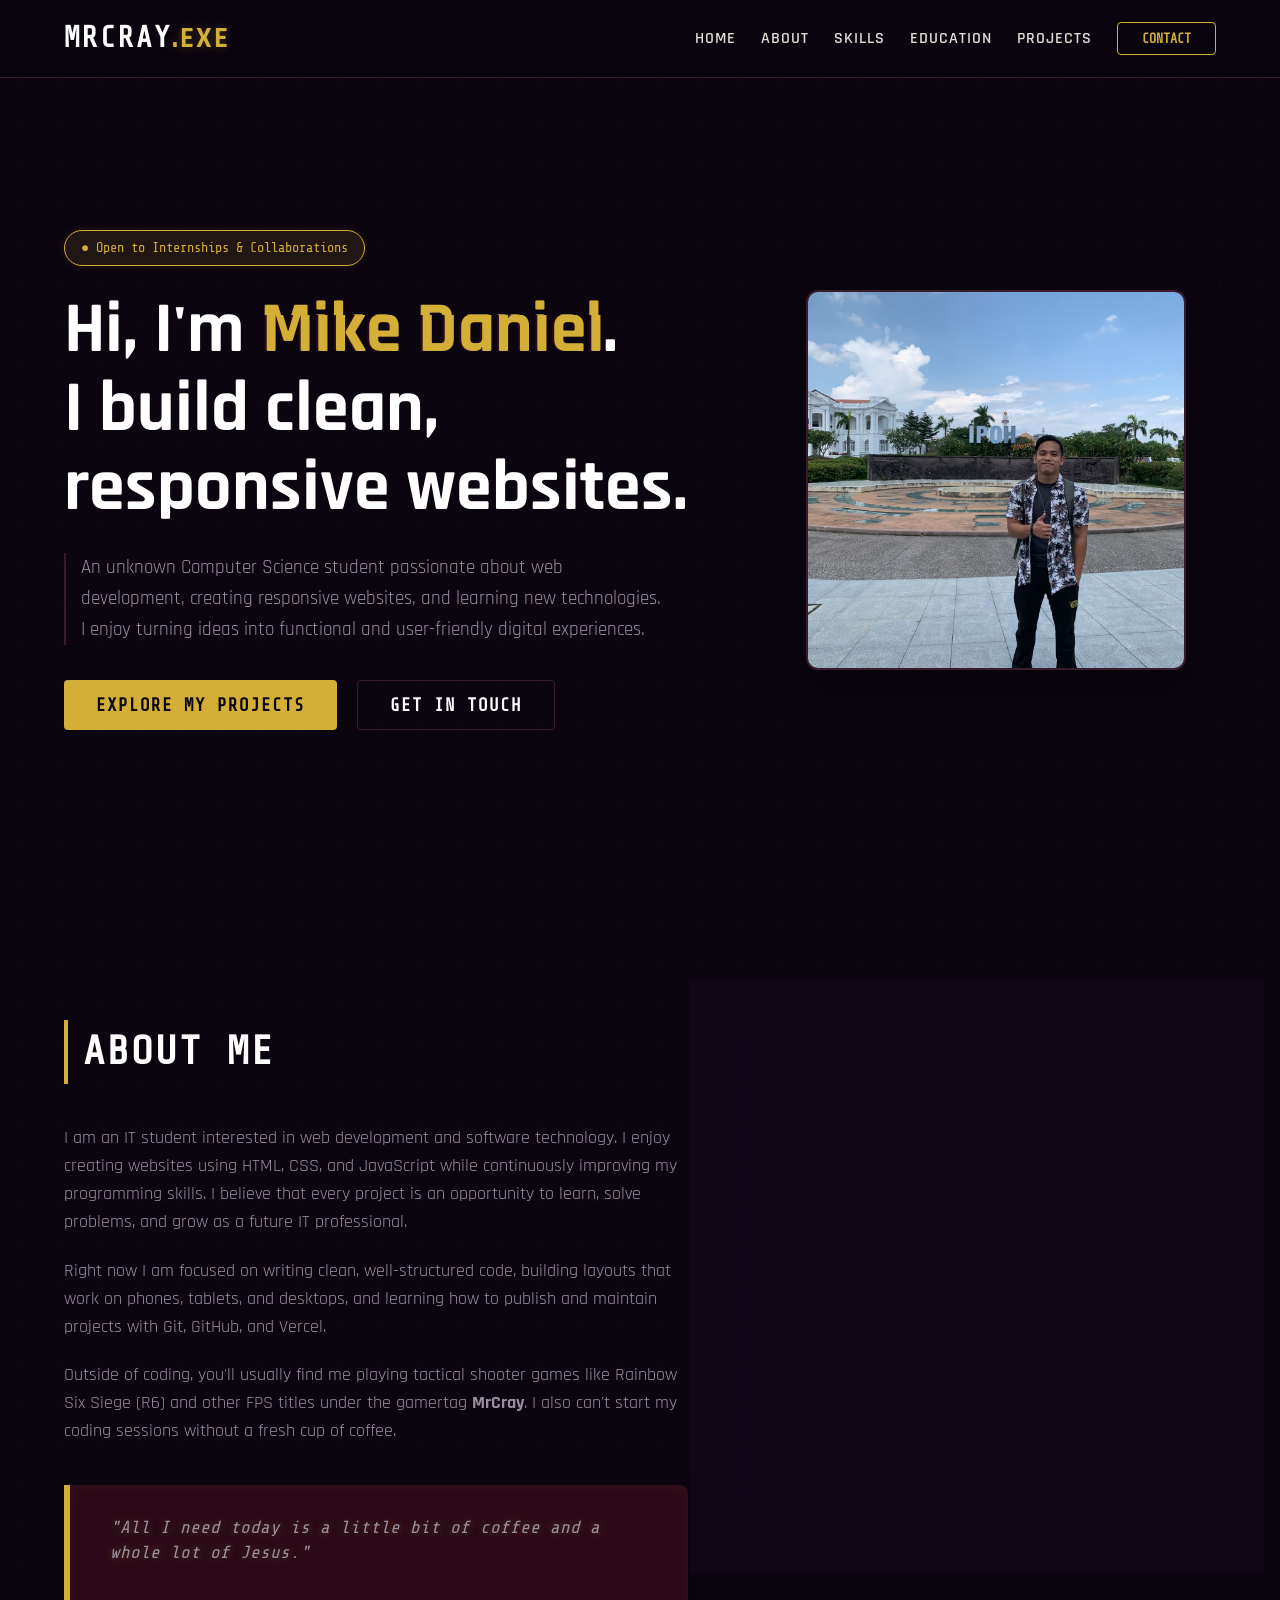
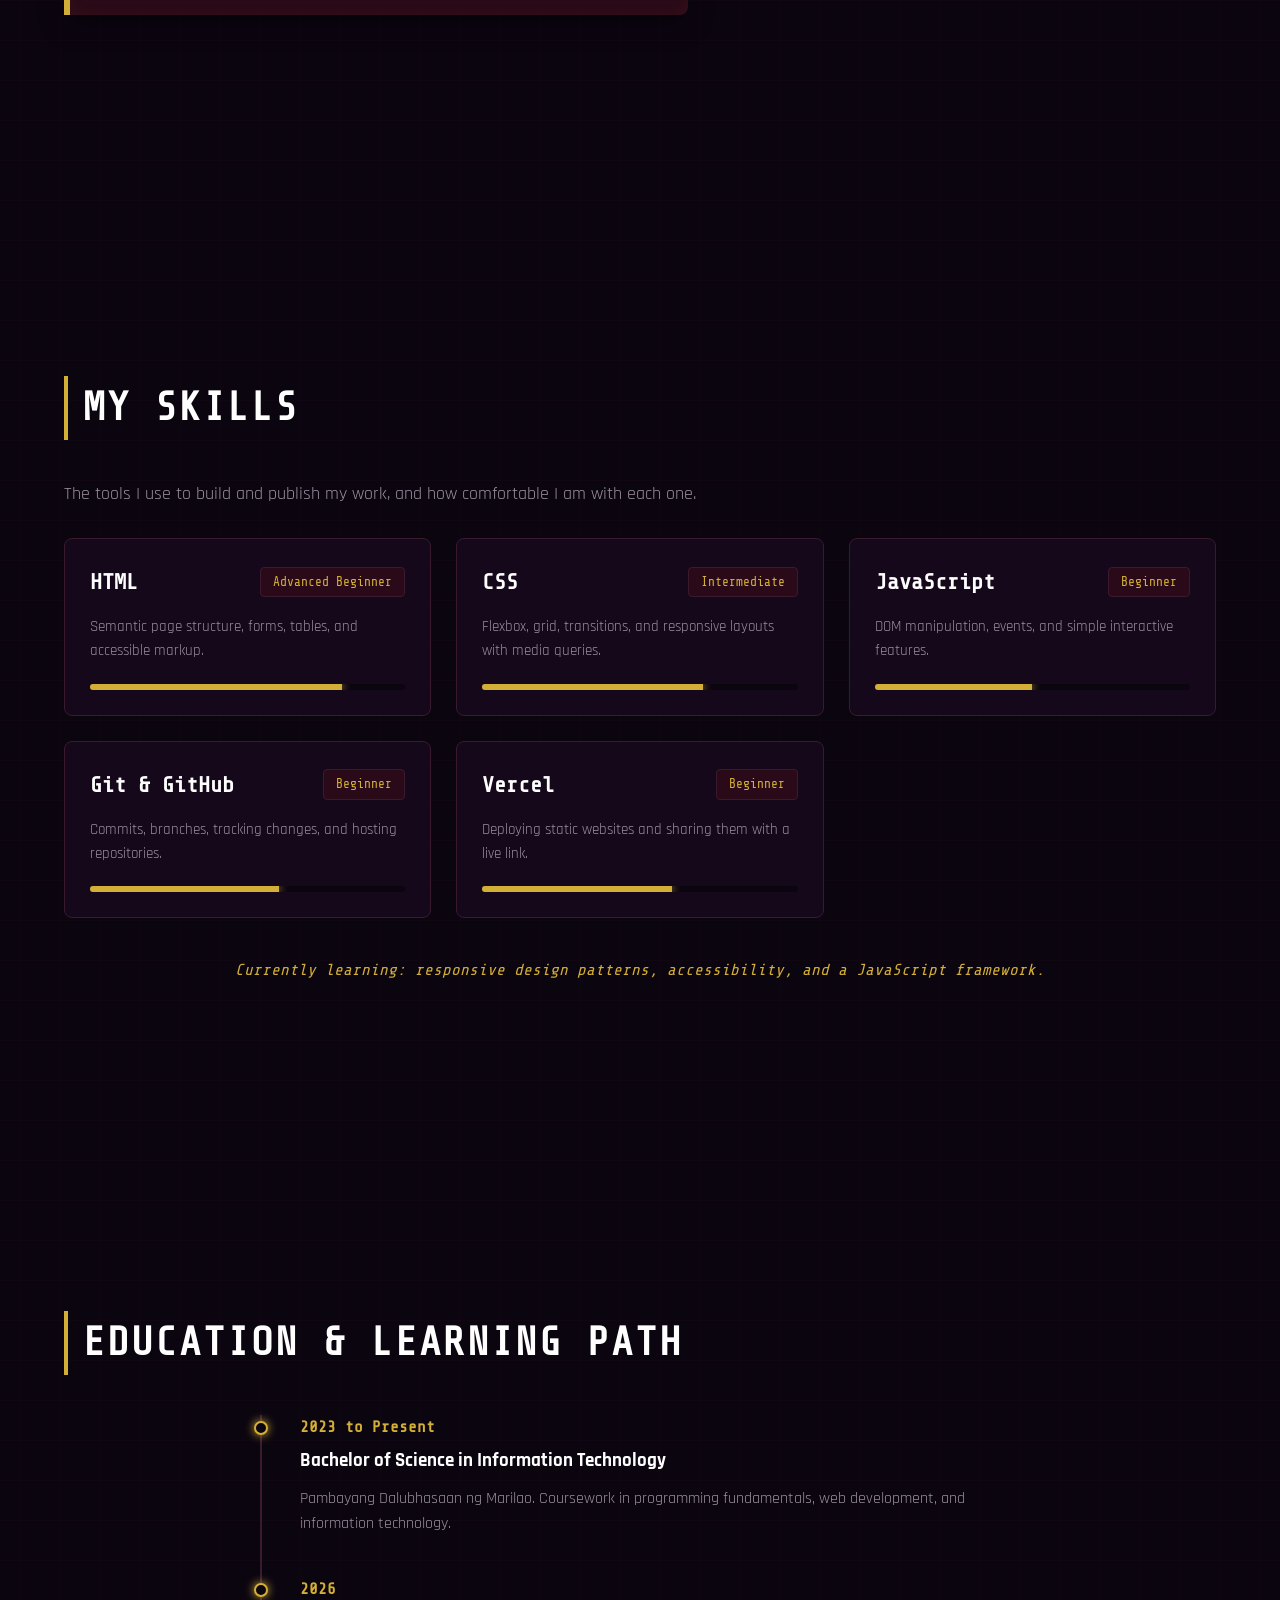
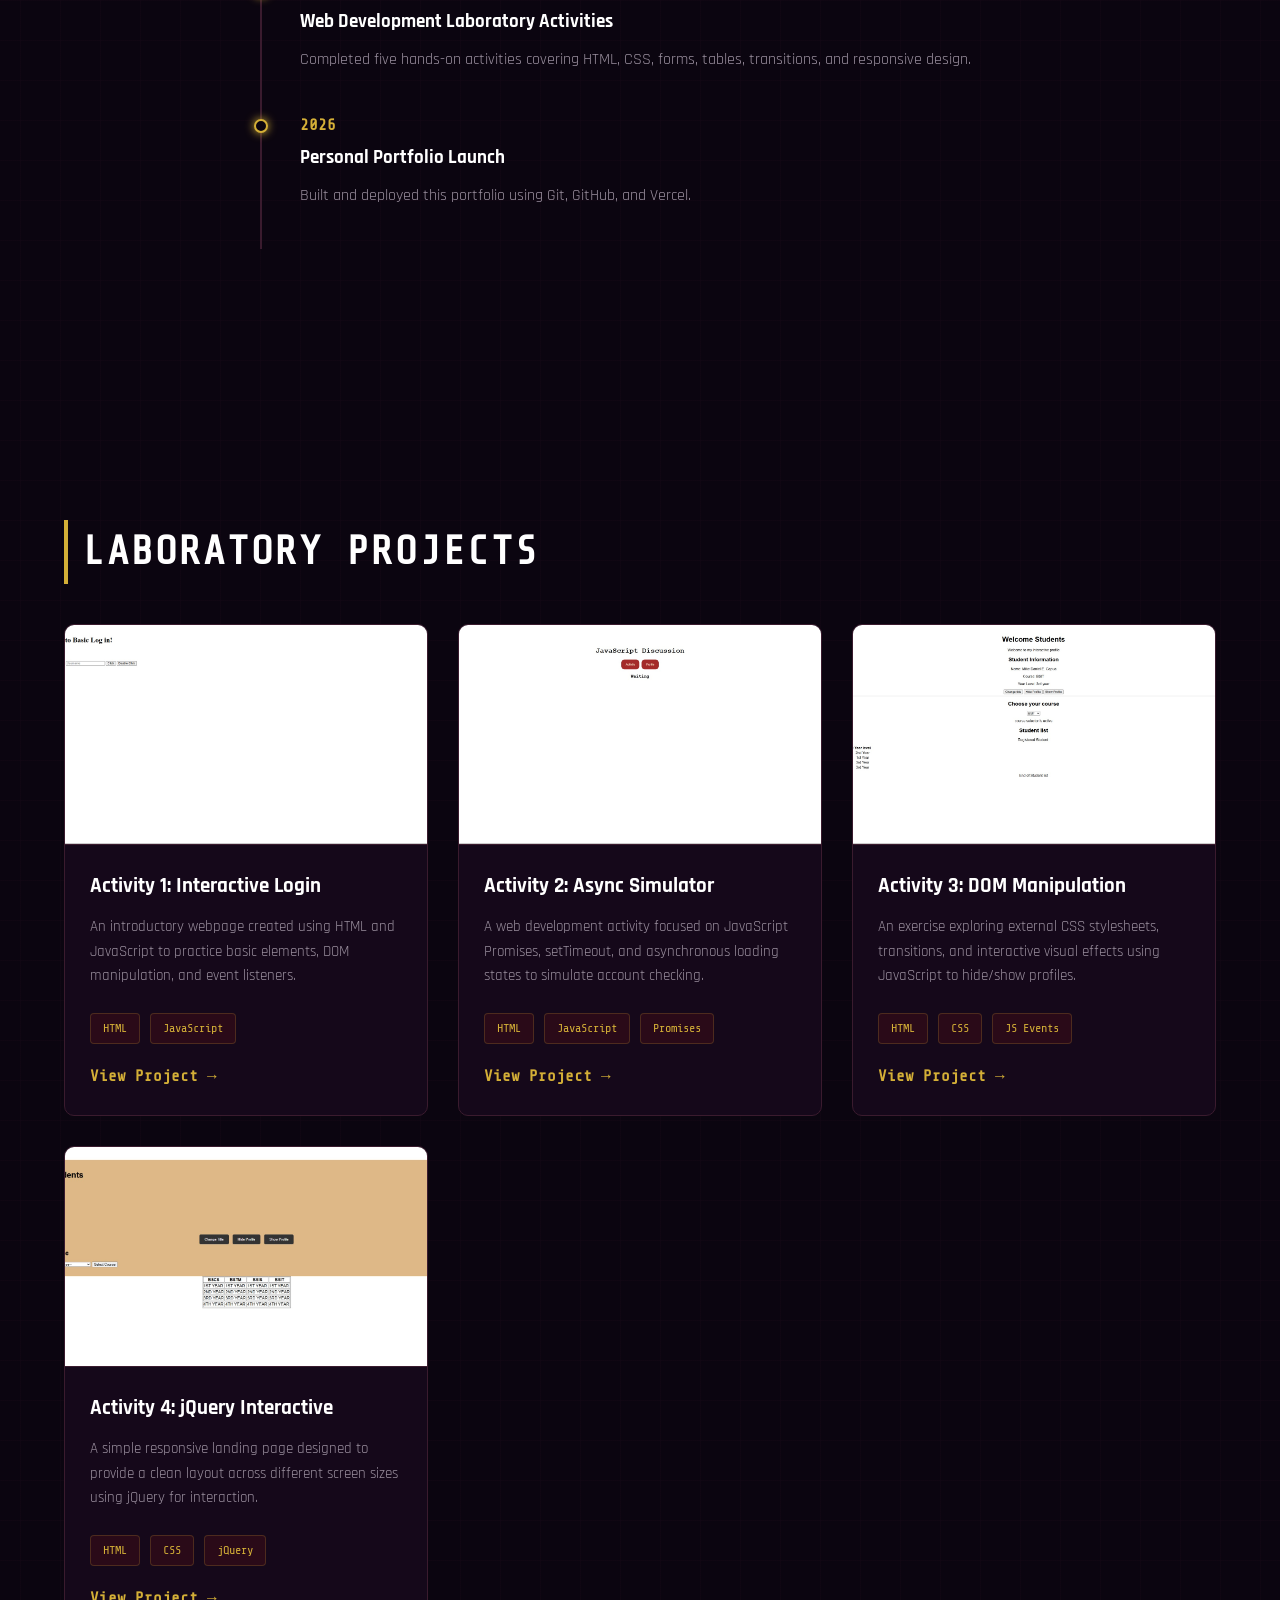
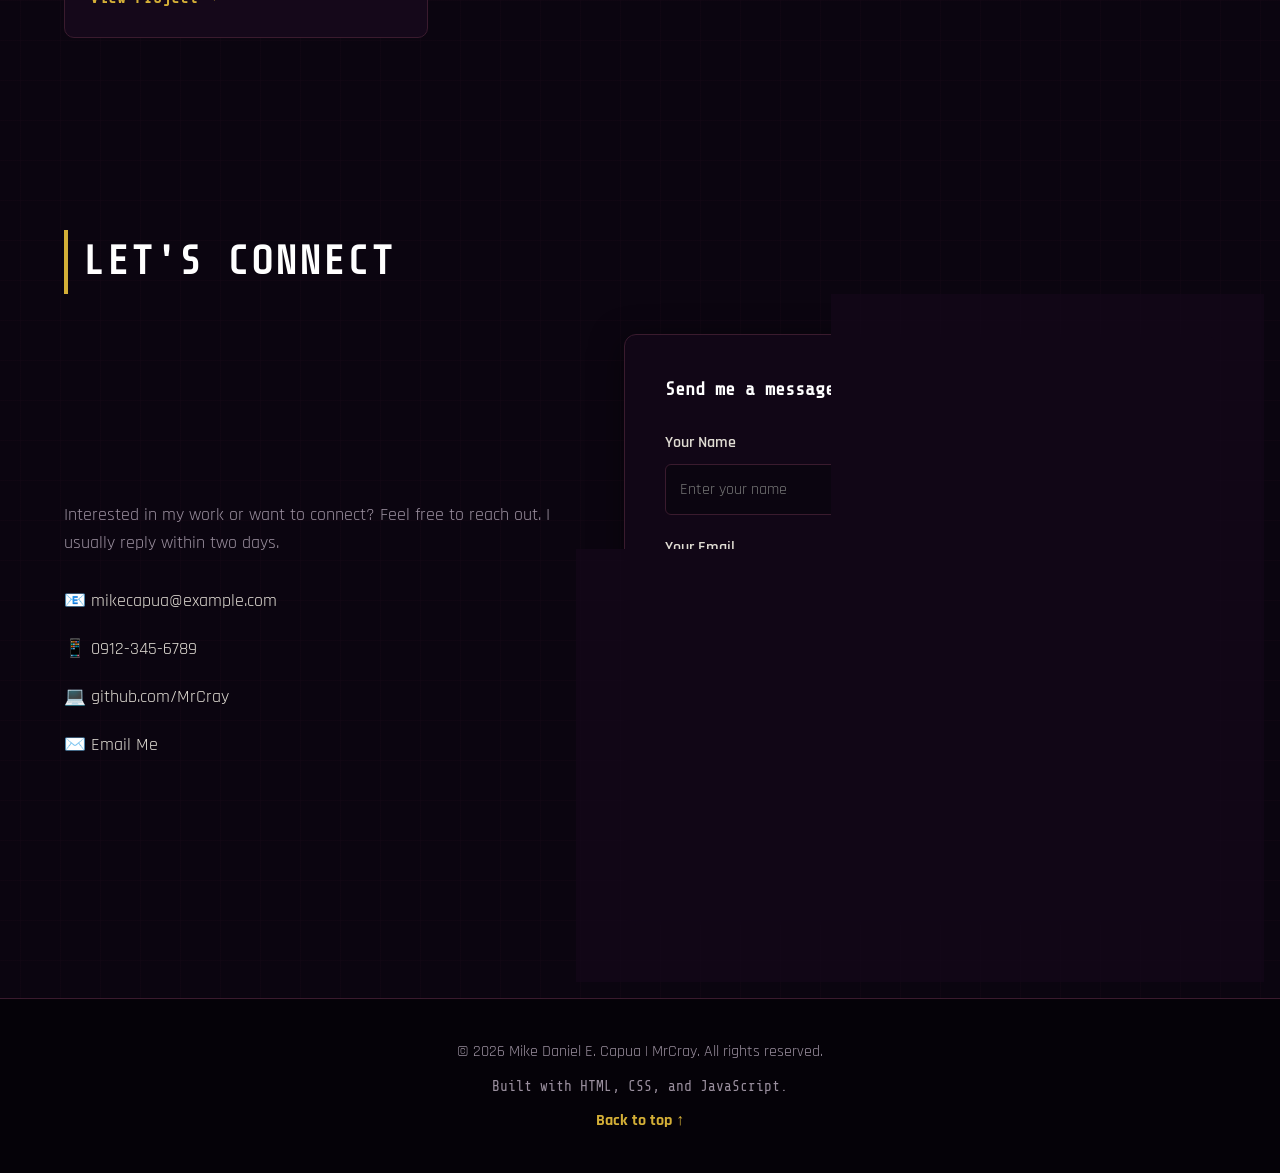
<file: index.html>
<!DOCTYPE html>
<html lang="en">
<head>
    <meta charset="UTF-8">
    <meta name="viewport" content="width=device-width, initial-scale=1.0">
    <title>MrCray | Mike Daniel Capua - Portfolio</title>
    <link href="https://fonts.googleapis.com/css2?family=Rajdhani:wght@400;600;700&family=Share+Tech+Mono&display=swap" rel="stylesheet">
    <link rel="stylesheet" href="style.css">
</head>
<body>

    <!-- NAVIGATION -->
    <nav>
        <div class="logo">MrCray<span>.exe</span></div>
        <ul class="nav-links">
            <li><a href="#hero">Home</a></li>
            <li><a href="#about">About</a></li>
            <li><a href="#skills">Skills</a></li>
            <li><a href="#education">Education</a></li>
            <li><a href="#projects">Projects</a></li>
            <li><button class="btn-contact" onclick="location.href='#contact'">Contact</button></li>
        </ul>
    </nav>

    <!-- HERO SECTION -->
    <section id="hero">
        <div class="hero-content">
            <div class="status-badge">● Open to Internships & Collaborations</div>
            <h1>Hi, I'm <span class="glitch" data-text="Mike Daniel">Mike Daniel</span>.<br>I build clean, responsive websites.</h1>
            <p>An unknown Computer Science student passionate about web development, creating responsive websites, and learning new technologies. I enjoy turning ideas into functional and user-friendly digital experiences.</p>
            <div class="hero-buttons">
                <button class="btn-primary" onclick="location.href='#projects'">Explore My Projects</button>
                <button class="btn-secondary" onclick="location.href='#contact'">Get in Touch</button>
            </div>
        </div>
        
        <div class="hero-image">
            <div class="flip-card">
                <div class="flip-card-inner">
                    <div class="flip-card-front">
                        <img src="Me.jpeg" alt="Mike Daniel Capua">
                    </div>
                    <div class="flip-card-back">
                        <img src="Gamepic.jpeg" alt="MrCray Gaming Persona">
                    </div>
                </div>
            </div>
        </div>
    </section>

    <!-- ABOUT SECTION -->
    <section id="about">
        <div class="about-text">
            <h2 class="section-title">About Me</h2>
            <p>I am an IT student interested in web development and software technology. I enjoy creating websites using HTML, CSS, and JavaScript while continuously improving my programming skills. I believe that every project is an opportunity to learn, solve problems, and grow as a future IT professional.</p>
            <p>Right now I am focused on writing clean, well-structured code, building layouts that work on phones, tablets, and desktops, and learning how to publish and maintain projects with Git, GitHub, and Vercel.</p>
            <p>Outside of coding, you'll usually find me playing tactical shooter games like Rainbow Six Siege (R6) and other FPS titles under the gamertag <strong>MrCray</strong>. I also can't start my coding sessions without a fresh cup of coffee.</p>
            
            <div class="coffee-quote">
                <p class="quote-text">"All I need today is a little bit of coffee and a whole lot of Jesus."</p>
            </div>
        </div>
        
        <div class="quick-facts glass-panel">
            <h3>Player Profile</h3>
            <div class="fact-item">
                <strong>Name</strong>
                <span>Mike Daniel E. Capua</span>
            </div>
            <div class="fact-item">
                <strong>Gamertag</strong>
                <span>MrCray</span>
            </div>
            <div class="fact-item">
                <strong>Age</strong>
                <span>Unknown</span>
            </div>
            <div class="fact-item">
                <strong>Course</strong>
                <span>BS Information Technology</span>
            </div>
            <div class="fact-item">
                <strong>Favorite Games</strong>
                <span>Rainbow Six Siege, FPS / Shooters</span>
            </div>
            <div class="fact-item">
                <strong>Goal</strong>
                <span>Become a front-end or a game developer</span>
            </div>
        </div>
    </section>

    <!-- SKILLS SECTION -->
    <section id="skills">
        <h2 class="section-title">My Skills</h2>
        <p class="section-subtitle">The tools I use to build and publish my work, and how comfortable I am with each one.</p>
        
        <div class="skills-grid">
            <div class="skill-card">
                <div class="skill-header">
                    <h4>HTML</h4>
                    <span class="skill-level">Advanced Beginner</span>
                </div>
                <p class="skill-desc">Semantic page structure, forms, tables, and accessible markup.</p>
                <div class="skill-bar"><div class="skill-progress" style="width: 80%;"></div></div>
            </div>
            <div class="skill-card">
                <div class="skill-header">
                    <h4>CSS</h4>
                    <span class="skill-level">Intermediate</span>
                </div>
                <p class="skill-desc">Flexbox, grid, transitions, and responsive layouts with media queries.</p>
                <div class="skill-bar"><div class="skill-progress" style="width: 70%;"></div></div>
            </div>
            <div class="skill-card">
                <div class="skill-header">
                    <h4>JavaScript</h4>
                    <span class="skill-level">Beginner</span>
                </div>
                <p class="skill-desc">DOM manipulation, events, and simple interactive features.</p>
                <div class="skill-bar"><div class="skill-progress" style="width: 50%;"></div></div>
            </div>
            <div class="skill-card">
                <div class="skill-header">
                    <h4>Git & GitHub</h4>
                    <span class="skill-level">Beginner</span>
                </div>
                <p class="skill-desc">Commits, branches, tracking changes, and hosting repositories.</p>
                <div class="skill-bar"><div class="skill-progress" style="width: 60%;"></div></div>
            </div>
            <div class="skill-card">
                <div class="skill-header">
                    <h4>Vercel</h4>
                    <span class="skill-level">Beginner</span>
                </div>
                <p class="skill-desc">Deploying static websites and sharing them with a live link.</p>
                <div class="skill-bar"><div class="skill-progress" style="width: 60%;"></div></div>
            </div>
        </div>
        <p class="currently-learning">Currently learning: responsive design patterns, accessibility, and a JavaScript framework.</p>
    </section>

    <!-- EDUCATION SECTION -->
    <section id="education">
        <h2 class="section-title">Education & Learning Path</h2>
        <div class="timeline">
            <div class="timeline-item">
                <div class="timeline-dot"></div>
                <div class="timeline-date">2023 to Present</div>
                <h3>Bachelor of Science in Information Technology</h3>
                <p>Pambayang Dalubhasaan ng Marilao. Coursework in programming fundamentals, web development, and information technology.</p>
            </div>
            <div class="timeline-item">
                <div class="timeline-dot"></div>
                <div class="timeline-date">2026</div>
                <h3>Web Development Laboratory Activities</h3>
                <p>Completed five hands-on activities covering HTML, CSS, forms, tables, transitions, and responsive design.</p>
            </div>
            <div class="timeline-item">
                <div class="timeline-dot"></div>
                <div class="timeline-date">2026</div>
                <h3>Personal Portfolio Launch</h3>
                <p>Built and deployed this portfolio using Git, GitHub, and Vercel.</p>
            </div>
        </div>
    </section>

    <!-- PROJECTS SECTION -->
    <section id="projects">
        <h2 class="section-title">Laboratory Projects</h2>
        <div class="projects-grid">
            
            <!-- PROJECT 1 -->
            <div class="project-card">
                <div class="project-img">
                    <img src="act1.jpeg" alt="Activity 1 Screenshot">
                </div>
                <div class="project-info">
                    <h3>Activity 1: Interactive Login</h3>
                    <p>An introductory webpage created using HTML and JavaScript to practice basic elements, DOM manipulation, and event listeners.</p>
                    <div class="tech-tags">
                        <span class="tech-tag">HTML</span>
                        <span class="tech-tag">JavaScript</span>
                    </div>
                    <a href="LoginForm.html" class="project-link" target="_blank">View Project &rarr;</a>
                </div>
            </div>

            <!-- PROJECT 2 -->
            <div class="project-card">
                <div class="project-img">
                    <img src="act2.jpeg" alt="Activity 2 Screenshot">
                </div>
                <div class="project-info">
                    <h3>Activity 2: Async Simulator</h3>
                    <p>A web development activity focused on JavaScript Promises, setTimeout, and asynchronous loading states to simulate account checking.</p>
                    <div class="tech-tags">
                        <span class="tech-tag">HTML</span>
                        <span class="tech-tag">JavaScript</span>
                        <span class="tech-tag">Promises</span>
                    </div>
                    <a href="any.html" class="project-link" target="_blank">View Project &rarr;</a>
                </div>
            </div>

            <!-- PROJECT 3 -->
            <div class="project-card">
                <div class="project-img">
                    <img src="act3.jpeg" alt="Activity 3 Screenshot">
                </div>
                <div class="project-info">
                    <h3>Activity 3: DOM Manipulation</h3>
                    <p>An exercise exploring external CSS stylesheets, transitions, and interactive visual effects using JavaScript to hide/show profiles.</p>
                    <div class="tech-tags">
                        <span class="tech-tag">HTML</span>
                        <span class="tech-tag">CSS</span>
                        <span class="tech-tag">JS Events</span>
                    </div>
                    <a href="act.html" class="project-link" target="_blank">View Project &rarr;</a>
                </div>
            </div>

            <!-- PROJECT 4 -->
            <div class="project-card">
                <div class="project-img">
                    <img src="act4.jpeg" alt="Activity 4 Screenshot">
                </div>
                <div class="project-info">
                    <h3>Activity 4: jQuery Interactive</h3>
                    <p>A simple responsive landing page designed to provide a clean layout across different screen sizes using jQuery for interaction.</p>
                    <div class="tech-tags">
                        <span class="tech-tag">HTML</span>
                        <span class="tech-tag">CSS</span>
                        <span class="tech-tag">jQuery</span>
                    </div>
                    <a href="activity.html" class="project-link" target="_blank">View Project &rarr;</a>
                </div>
            </div>

        </div>
    </section>

    <!-- CONTACT SECTION -->
    <section id="contact">
        <h2 class="section-title">Let's Connect</h2>
        <div class="contact-container">
            <div class="contact-info">
                <p>Interested in my work or want to connect? Feel free to reach out. I usually reply within two days.</p>
                <div class="contact-details">
                    <a href="mailto:mikecapua@example.com">📧 mikecapua@example.com</a>
                    <a href="tel:09123456789">📱 0912-345-6789</a>
                    <a href="https://github.com/MrCray15" target="_blank">💻 github.com/MrCray</a>
                    <a href="mailto:mkedanielcapua@gmail.com">✉️ Email Me</a>
                </div>
            </div>
            <div class="contact-form glass-panel">
                <h3>Send me a message</h3>
                <form id="contactForm">
                    <div class="form-group">
                        <label>Your Name</label>
                        <input type="text" id="nameInput" placeholder="Enter your name" required>
                    </div>
                    <div class="form-group">
                        <label>Your Email</label>
                        <input type="email" id="emailInput" placeholder="Enter your email" required>
                    </div>
                    <div class="form-group">
                        <label>Message</label>
                        <textarea id="messageInput" rows="5" placeholder="Write your message here..." required></textarea>
                    </div>
                    <button type="submit" class="btn-primary" style="width: 100%;">Send Message</button>
                </form>
            </div>
        </div>
    </section>

    <!-- FOOTER -->
    <footer>
        <div class="footer-content">
            <p>&copy; 2026 Mike Daniel E. Capua | MrCray. All rights reserved.</p>
            <p class="footer-subtext">Built with HTML, CSS, and JavaScript.</p>
            <p><a href="#hero">Back to top &uarr;</a></p>
        </div>
    </footer>

    <script src="script.js"></script>
</body>
</html>
</file>
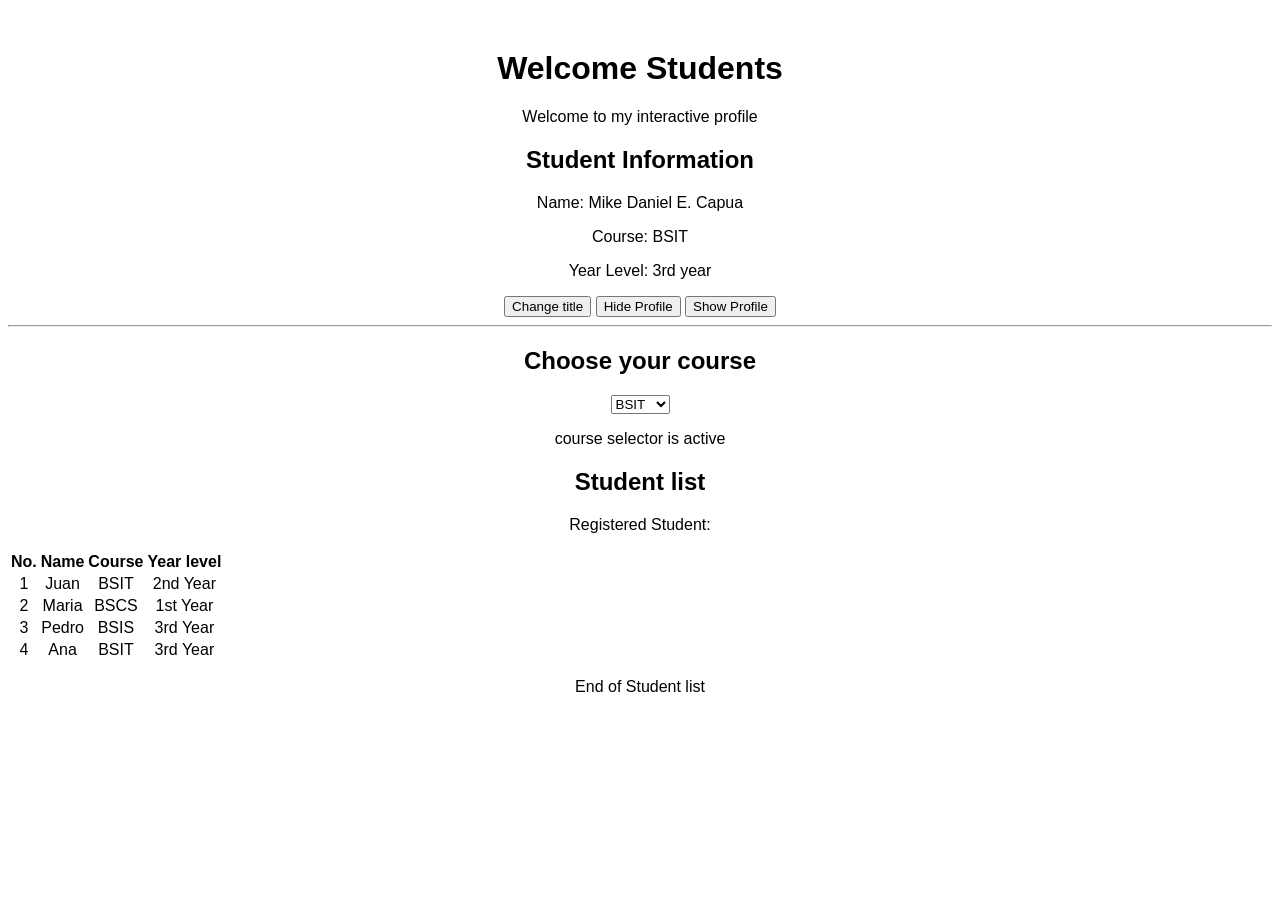
<file: act.html>
<!DOCTYPE html>
<html lang="en">
<head>
    <meta charset="UTF-8">
    <meta name="viewport" content="width=device-width, initial-scale=1.0">
    <title>Document</title>
</head>
<style>
    body{
        font-family: sans-serif;
        text-align: center;
        margin-top: 50px;
    }
</style>

<body>
    <h1 class="main">Welcome Students</h1>
    <p>Welcome to my interactive profile</p>
    
    <div class="card" id="profilecard">
        <h2>Student Information</h2>
        <p>Name: Mike Daniel E. Capua</p>
        <p>Course: BSIT</p>
        <p>Year Level: 3rd year</p>
    </div>

    <button id="change">Change title</button>
    <button id="hide">Hide Profile</button>
    <button id="show">Show Profile</button>

    <hr>
    <h2>Choose your course</h2>
    <select id="course">
        <option value="BSIT">BSIT</option>
        <option value="BSCS">BSCS</option>
        <option value="BSIS">BSIS</option>
    </select>
    <p id="coursemessage">course selector is active</p>
    
    <h2>Student list</h2>
    <p>Registered Student:</p>
    <table id="studenttable">
        <thead>
            <tr><th>No.</th><th>Name</th><th>Course</th><th>Year level</th></tr>
        </thead>
        <tbody>
            <tr><td>1</td><td>Juan</td><td>BSIT</td><td>2nd Year</td></tr>
            <tr><td>2</td><td>Maria</td><td>BSCS</td><td>1st Year</td></tr>
            <tr><td>3</td><td>Pedro</td><td>BSIS</td><td>3rd Year</td></tr>
            <tr><td>4</td><td>Ana</td><td>BSIT</td><td>3rd Year</td></tr>
        </tbody>
    </table>
    <p>End of Student list</p>

    <!-- Matched to actscript.js -->
    <script src="actscript.js"></script>
</body>
</html>
</file>
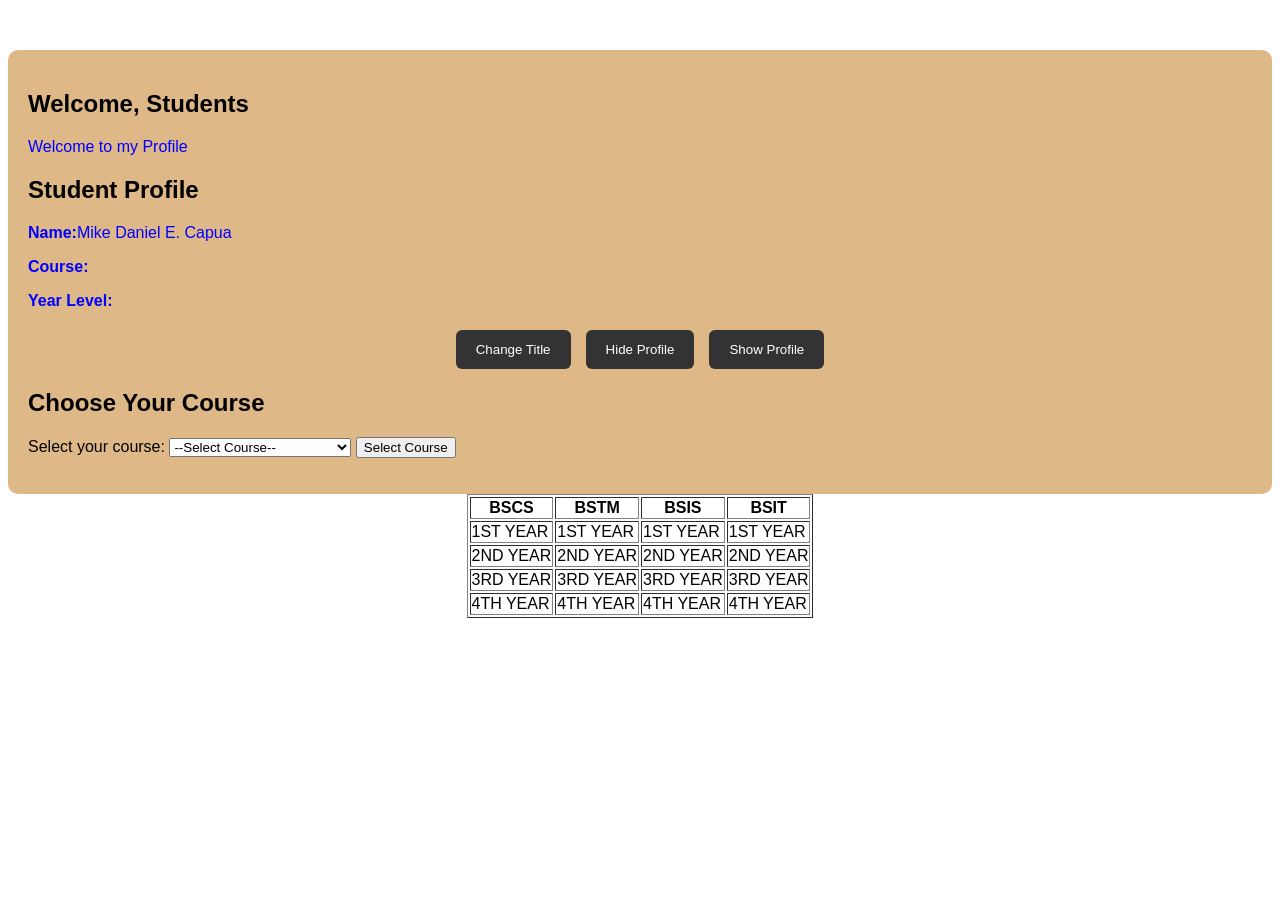
<file: activity.html>
<!DOCTYPE html>
<html lang="en">
<head>
    <meta charset="UTF-8">
    <meta name="viewport" content="width=device-width, initial-scale=1.0">
    <title>Document</title>
    <script src="https://code.jquery.com/jquery-3.7.1.min.js"></script>
</head>
<style>
    body{
        font-family: Arial, Helvetica, sans-serif;
        margin-top: 50px;
    }

    .card{
        background-color: burlywood;
        margin-bottom: auto;
        padding: 20px;
        border-radius: 10px;
    }

    .buttons{
        display: flex;
        justify-content: center;
        gap: 15px;
        margin: 20px 0;
    }

    .buttons button{
        padding: 12px 20px;
        border: none;
        border-radius: 6px;
        background-color: #333;
        color: white;
        cursor: pointer;
    }

    .buttons button:hover{
        background-color: #555;
    }
</style>
<body>

   <!--Main Container-->
   <div class="card">

    <section class="welcome">

        <h1>Welcome, <a id="profile">Students</a> </h1>

          <div id="profile-info" class="profile-info">
        <p>Welcome to my Profile</p>
        <h2>Student Profile</h2>
        <p><strong>Name:</strong>Mike Daniel E. Capua</p>
        <p><strong>Course: <a id="course"></a> </strong></p>
        <p><strong>Year Level:</strong></p>
          </div>

    </section>

     <!--Buttons-->
      <div class="buttons">
            <button id="changebtn">Change Title</button>
            <button id="hidenbtn">Hide Profile</button>
            <button id="showbtn">Show Profile</button>
        </div>
    <section class="courses">

        <h2>Choose Your Course</h2>

        <label for="course">Select your course:</label>

        <select id="course">
            <option value="">--Select Course--</option>
            <option value="BSIT">BS Information Technology</option>
            <option value="BSCS">BS Computer Science</option>
            <option value="BSIS">BS Information System</option>
            <option value="BSTM">BS TO</option>
           
        </select>

        <button id="selectCourse">Select Course</button>

        <p id="courseResult"></p>
    </section>
   </div>

     <center>
        <table border="1" id="table">
            <tr>
            <th>BSCS</th>
            <th>BSTM</th>
            <th>BSIS</th>
            <th>BSIT</th>
            </tr>

            <tr>
                <td>1ST YEAR</td>
                <td>1ST YEAR</td>
                <td>1ST YEAR</td>
                <td>1ST YEAR</td>
            </tr>

            <tr>
                <td>2ND YEAR</td>
                <td>2ND YEAR</td>
                <td>2ND YEAR</td>
                <td>2ND YEAR</td>
            </tr>

            <tr>
                <td>3RD YEAR</td>
                <td>3RD YEAR</td>
                <td>3RD YEAR</td>
                <td>3RD YEAR</td>
            </tr>

             <tr>
                <td>4TH YEAR</td>
                <td>4TH YEAR</td>
                <td>4TH YEAR</td>
                <td>4TH YEAR</td>
            </tr>
        </table>
        </center>

   <!-- Matched to java.js -->
   <script src="java.js"></script>
</body>
</html>
</file>
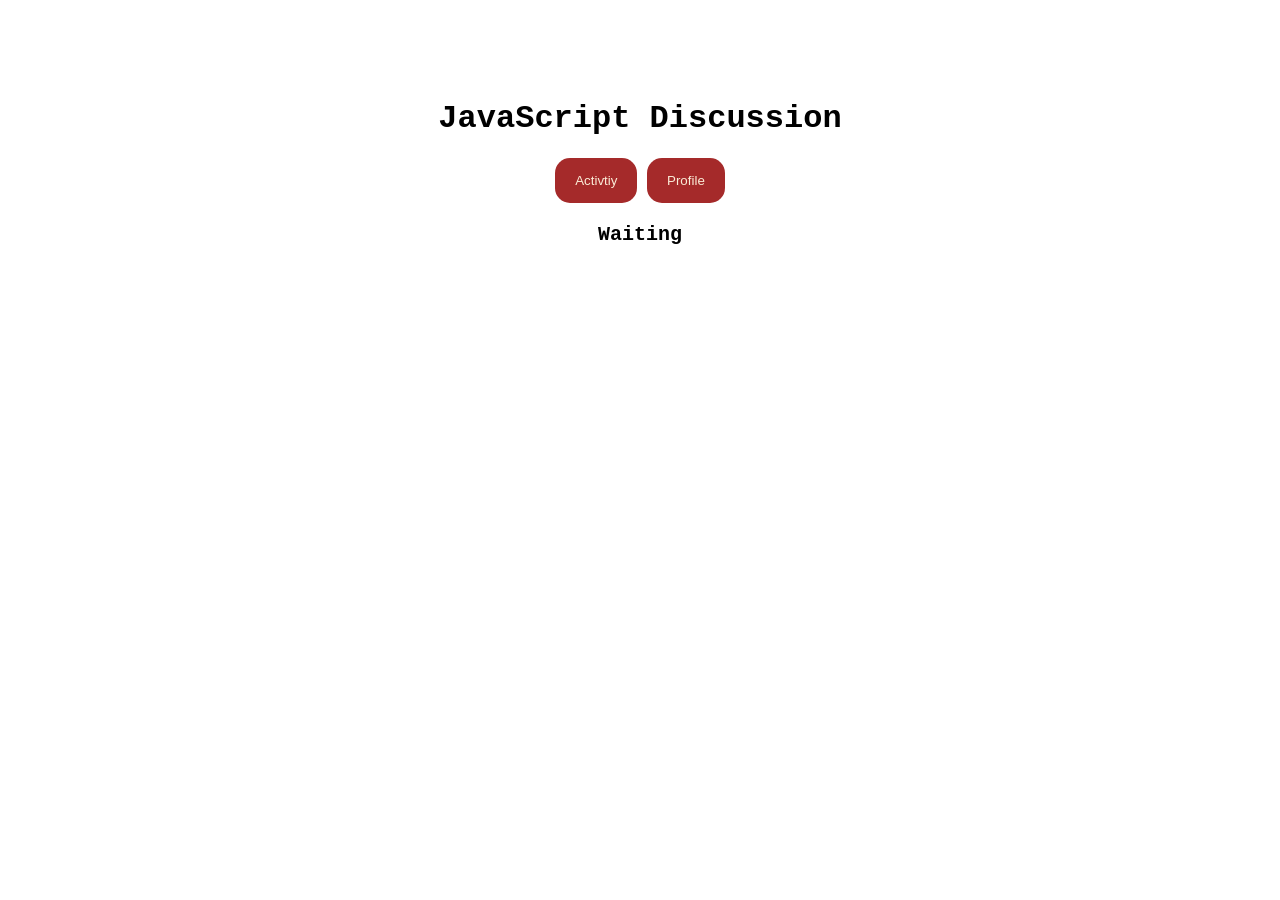
<file: any.html>
<!DOCTYPE html>
<html lang="en">
<head>

     <meta charset="UTF-8">
    <meta name="viewport" content="width=device-width, initial-scale=1.0">
    <title>Document</title>
</head>
  <style>
        body {
            text-align: center;
            font-family: 'Courier New', Courier, monospace; 
            margin-top: 100px;
        }

        button {
            background-color: brown;
            color: antiquewhite;
            padding: 15px 20px;
            border: none;
            border-radius: 15px;
        }
      
        #message{
            font-weight: bold;
            font-size: 20px;
        }


        .button2:hover{
            background-color: yellow;
        }

        .button1:hover{
            text-decoration: aqua;
        }

    </style>
<body>
    <h1 id="Head">JavaScript Discussion</h1>

    <button class="button1", id="button">Activtiy</button>
    <button class="button2", id="button">Profile</button>
    

    <p id="message">Waiting</p>

    <script src="actscript.js"></script>
</body>
</html>
</file>
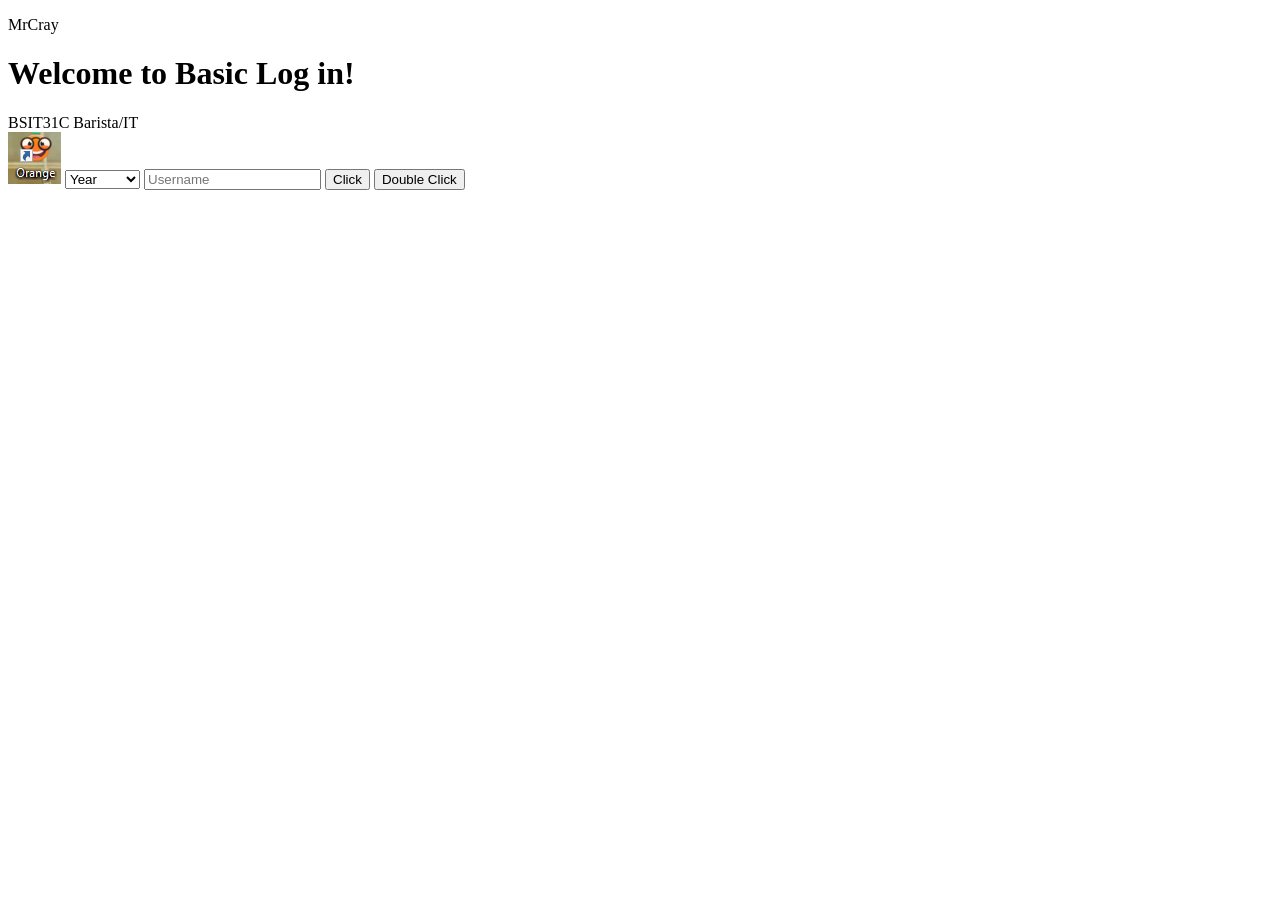
<file: LoginForm.html>
<!DOCTYPE html>
<html lang="en">
<head>
    <title>Login Form</title>
    <meta charset="UTF-8">
    <meta name="viewport" content="width=device-width, initial-scale=1.0">
    <title>Document</title>
</head>
<body>

    <p> MrCray</p>
    <h1 id="hh">Welcome to Basic Log in!</h1>
    <div id="div1"> BSIT31C Barista/IT</div>


    <img src="Orange.png" alt="Profile Image">
    <select id="user Type">
        <option value="Select Year">Year</option>
        <option value="1st Year"> 1st Year</option>
        <option value="2nd Year"> 2nd Year</option>
        <option value="3rd Year"> 3rd Year</option>
        <option value="4th Year"> 4th Year</option>
    </select>

    <input type="text" id="username" placeholder="Username">
    

    <button id="click">Click</button>
    <button id="dbclick">Double Click</button>

    <script src="Login.js"></script>
</body>
</html>
</file>
<file: style.css>
/* --- GLOBAL STYLES & VARIABLES --- */
:root {
    --bg-color: #0b0510;         
    --card-bg: #15081a;          
    --maroon-bg: #2a0a18;        
    --text-main: #e0dcd3;        
    --text-muted: #9a8f9e;       
    --accent-gold: #d4af37;      
    --accent-glow: rgba(212, 175, 55, 0.3); 
    --border-color: #3a1b2e;     
}

* {
    margin: 0;
    padding: 0;
    box-sizing: border-box;
    font-family: 'Rajdhani', sans-serif;
    scroll-behavior: smooth;
}

body {
    background-color: var(--bg-color);
    color: var(--text-main);
    line-height: 1.6;
    overflow-x: hidden;
    /* Dynamic Grid Background */
    background-image: 
        linear-gradient(rgba(58, 27, 46, 0.1) 1px, transparent 1px),
        linear-gradient(90deg, rgba(58, 27, 46, 0.1) 1px, transparent 1px);
    background-size: 40px 40px;
    background-position: center top;
}

/* Reusable Glass Panel Effect */
.glass-panel {
    background: rgba(21, 8, 26, 0.7);
    backdrop-filter: blur(10px);
    border: 1px solid var(--border-color);
    border-radius: 12px;
    box-shadow: 0 8px 32px 0 rgba(0, 0, 0, 0.5);
}

/* --- NAVIGATION --- */
nav {
    display: flex;
    justify-content: space-between;
    align-items: center;
    padding: 15px 5%;
    background-color: rgba(11, 5, 16, 0.85);
    position: fixed;
    width: 100%;
    top: 0;
    z-index: 1000;
    border-bottom: 1px solid var(--border-color);
    backdrop-filter: blur(12px);
}

.logo {
    font-size: 1.8rem;
    font-weight: 700;
    color: #fff;
    text-transform: uppercase;
    letter-spacing: 2px;
    font-family: 'Share Tech Mono', monospace;
}

.logo span {
    color: var(--accent-gold);
    text-shadow: 0 0 10px var(--accent-glow);
}

.nav-links {
    display: flex;
    gap: 25px;
    list-style: none;
    align-items: center;
}

.nav-links a {
    color: var(--text-main);
    text-decoration: none;
    font-weight: 600;
    font-size: 1rem;
    transition: 0.3s;
    text-transform: uppercase;
    letter-spacing: 1px;
    position: relative;
}

.nav-links a::after {
    content: '';
    position: absolute;
    width: 0;
    height: 2px;
    bottom: -5px;
    left: 0;
    background-color: var(--accent-gold);
    transition: width 0.3s;
}

.nav-links a:hover::after {
    width: 100%;
}

.nav-links a:hover {
    color: var(--accent-gold);
}

.btn-contact {
    background-color: transparent;
    border: 1px solid var(--accent-gold);
    color: var(--accent-gold);
    padding: 8px 24px;
    border-radius: 4px;
    font-weight: 700;
    cursor: pointer;
    transition: all 0.3s ease;
    text-transform: uppercase;
    font-family: 'Share Tech Mono', monospace;
}

.btn-contact:hover {
    background-color: var(--accent-gold);
    color: var(--bg-color);
    box-shadow: 0 0 15px var(--accent-glow);
}

/* --- SECTIONS BASE --- */
section {
    padding: 120px 5% 60px;
    min-height: 100vh;
    display: flex;
    flex-direction: column;
    justify-content: center;
    position: relative;
}

.section-title {
    font-size: 2.5rem;
    color: #fff;
    margin-bottom: 40px;
    text-transform: uppercase;
    border-left: 4px solid var(--accent-gold);
    padding-left: 15px;
    letter-spacing: 2px;
    font-family: 'Share Tech Mono', monospace;
}

.section-subtitle {
    margin-bottom: 30px; 
    color: var(--text-muted);
    font-size: 1.1rem;
}

/* --- HERO SECTION --- */
#hero {
    flex-direction: row;
    align-items: center;
    justify-content: space-between;
    gap: 50px;
}

.hero-content {
    flex: 1.2;
}

.status-badge {
    display: inline-block;
    background-color: rgba(212, 175, 55, 0.1);
    color: var(--accent-gold);
    padding: 6px 16px;
    border-radius: 20px;
    font-size: 0.85rem;
    border: 1px solid var(--accent-gold);
    margin-bottom: 25px;
    font-family: 'Share Tech Mono', monospace;
    box-shadow: 0 0 10px rgba(212, 175, 55, 0.1);
}

.hero-content h1 {
    font-size: 4.5rem;
    line-height: 1.1;
    margin-bottom: 25px;
    color: #fff;
}

/* Glitch Effect */
.glitch {
    position: relative;
    color: var(--accent-gold);
    display: inline-block;
}

.glitch::before,
.glitch::after {
    content: attr(data-text);
    position: absolute;
    top: 0;
    left: 0;
    width: 100%;
    height: 100%;
    background: var(--bg-color);
}

.glitch::before {
    left: 2px;
    text-shadow: -2px 0 var(--maroon-bg);
    clip: rect(24px, 550px, 90px, 0);
    animation: glitch-anim 3s infinite linear alternate-reverse;
}

.glitch::after {
    left: -2px;
    text-shadow: -2px 0 var(--accent-gold);
    clip: rect(85px, 550px, 140px, 0);
    animation: glitch-anim2 2.5s infinite linear alternate-reverse;
}

@keyframes glitch-anim {
    0% { clip: rect(10px, 9999px, 83px, 0); }
    20% { clip: rect(62px, 9999px, 14px, 0); }
    40% { clip: rect(33px, 9999px, 91px, 0); }
    60% { clip: rect(78px, 9999px, 45px, 0); }
    80% { clip: rect(12px, 9999px, 69px, 0); }
    100% { clip: rect(54px, 9999px, 22px, 0); }
}

@keyframes glitch-anim2 {
    0% { clip: rect(65px, 9999px, 100px, 0); }
    20% { clip: rect(12px, 9999px, 50px, 0); }
    40% { clip: rect(88px, 9999px, 20px, 0); }
    60% { clip: rect(33px, 9999px, 80px, 0); }
    80% { clip: rect(10px, 9999px, 60px, 0); }
    100% { clip: rect(44px, 9999px, 90px, 0); }
}

.hero-content p {
    font-size: 1.2rem;
    color: var(--text-muted);
    margin-bottom: 35px;
    max-width: 600px;
    border-left: 2px solid var(--border-color);
    padding-left: 15px;
}

.hero-buttons {
    display: flex;
    gap: 20px;
}

.btn-primary {
    background-color: var(--accent-gold);
    color: var(--bg-color);
    padding: 14px 32px;
    border: none;
    border-radius: 4px;
    font-size: 1.1rem;
    font-weight: 700;
    cursor: pointer;
    transition: 0.3s;
    text-transform: uppercase;
    letter-spacing: 1px;
    font-family: 'Share Tech Mono', monospace;
}

.btn-primary:hover {
    box-shadow: 0 0 25px var(--accent-glow);
    transform: translateY(-3px);
}

.btn-secondary {
    background-color: transparent;
    color: #fff;
    padding: 14px 32px;
    border: 1px solid var(--border-color);
    border-radius: 4px;
    font-size: 1.1rem;
    font-weight: 700;
    cursor: pointer;
    transition: 0.3s;
    text-transform: uppercase;
    letter-spacing: 1px;
    font-family: 'Share Tech Mono', monospace;
}

.btn-secondary:hover {
    border-color: var(--accent-gold);
    color: var(--accent-gold);
    box-shadow: inset 0 0 10px rgba(212, 175, 55, 0.1);
}

/* --- 3D FLIP IMAGE ROTATOR --- */
.hero-image {
    flex: 0.8;
    display: flex;
    justify-content: center;
    perspective: 1000px;
}

.flip-card {
    background-color: transparent;
    width: 380px;
    height: 380px;
    cursor: pointer;
}

.flip-card-inner {
    position: relative;
    width: 100%;
    height: 100%;
    text-align: center;
    transition: transform 0.8s cubic-bezier(0.175, 0.885, 0.32, 1.275);
    transform-style: preserve-3d;
}

.flip-card:hover .flip-card-inner {
    transform: rotateY(180deg);
}

.flip-card-front, .flip-card-back {
    position: absolute;
    width: 100%;
    height: 100%;
    -webkit-backface-visibility: hidden;
    backface-visibility: hidden;
    border-radius: 12px;
    border: 2px solid var(--border-color);
    overflow: hidden;
    box-shadow: 0 15px 35px rgba(0,0,0,0.5);
}

.flip-card-front {
    background-color: #150a19;
}

.flip-card-back {
    background-color: #150a19;
    transform: rotateY(180deg);
    border-color: var(--accent-gold);
    box-shadow: 0 0 30px var(--accent-glow);
}

.flip-card img {
    width: 100%;
    height: 100%;
    object-fit: cover;
}

/* --- ABOUT SECTION --- */
#about {
    flex-direction: row;
    gap: 50px;
}

.about-text {
    flex: 1.5;
}

.about-text p {
    font-size: 1.1rem;
    margin-bottom: 20px;
    color: var(--text-muted);
}

.coffee-quote {
    margin-top: 40px;
    padding: 30px 40px; /* Increased padding for a bigger presence */
    background-color: var(--maroon-bg);
    border-left: 6px solid var(--accent-gold); /* Thicker border */
    border-radius: 0 8px 8px 0;
    font-style: italic;
    color: var(--text-main);
    box-shadow: 0 10px 25px rgba(0, 0, 0, 0.4), inset 0 0 15px rgba(212, 175, 55, 0.05); /* Added a subtle inner gold glow */
}

.quote-text {
    font-family: 'Share Tech Mono', monospace; 
    font-size: 1.6rem; /* Much larger text */
    line-height: 1.4;
    color: var(--accent-gold); /* Made the text gold to stand out */
    text-shadow: 0 0 10px rgba(212, 175, 55, 0.3); /* Neon glow effect */
}

/* Mobile Responsiveness for the quote */
@media (max-width: 900px) {
    .quote-text {
        font-size: 1.2rem; /* Scales down slightly on phones so it doesn't break layout */
    }
}

.quick-facts {
    flex: 1;
    padding: 30px;
    height: fit-content;
}

.quick-facts h3 {
    color: #fff;
    margin-bottom: 20px;
    border-bottom: 1px solid var(--border-color);
    padding-bottom: 10px;
    text-transform: uppercase;
    letter-spacing: 1px;
    font-family: 'Share Tech Mono', monospace;
}

.fact-item {
    margin-bottom: 15px;
}

.fact-item strong {
    display: block;
    color: var(--accent-gold);
    font-size: 0.85rem;
    text-transform: uppercase;
    letter-spacing: 1px;
}

/* --- SKILLS SECTION --- */
.skills-grid {
    display: grid;
    grid-template-columns: repeat(auto-fit, minmax(280px, 1fr));
    gap: 25px;
}

.skill-card {
    background-color: var(--card-bg);
    padding: 25px;
    border-radius: 8px;
    border: 1px solid var(--border-color);
    transition: all 0.3s ease;
    position: relative;
    overflow: hidden;
}

.skill-card::before {
    content: '';
    position: absolute;
    top: 0;
    left: 0;
    width: 100%;
    height: 2px;
    background-color: var(--accent-gold);
    transform: scaleX(0);
    transform-origin: left;
    transition: transform 0.3s ease;
}

.skill-card:hover::before {
    transform: scaleX(1);
}

.skill-card:hover {
    border-color: var(--accent-gold);
    transform: translateY(-5px);
    box-shadow: 0 10px 20px rgba(0,0,0,0.4);
}

.skill-header {
    display: flex;
    justify-content: space-between;
    align-items: center;
    margin-bottom: 15px;
}

.skill-header h4 {
    color: #fff;
    font-size: 1.4rem;
    font-family: 'Share Tech Mono', monospace;
}

.skill-level {
    font-size: 0.8rem;
    background-color: var(--maroon-bg);
    color: var(--accent-gold);
    padding: 4px 12px;
    border-radius: 4px;
    border: 1px solid var(--border-color);
    font-family: 'Share Tech Mono', monospace;
}

.skill-desc {
    font-size: 0.95rem; 
    color: var(--text-muted); 
    margin-bottom: 20px;
}

.skill-bar {
    height: 6px;
    background-color: #0b0510;
    border-radius: 3px;
    overflow: hidden;
}

.skill-progress {
    height: 100%;
    background-color: var(--accent-gold);
    box-shadow: 0 0 10px var(--accent-gold);
    position: relative;
}

.currently-learning {
    margin-top: 40px; 
    color: var(--accent-gold); 
    font-style: italic;
    font-family: 'Share Tech Mono', monospace;
    text-align: center;
}

/* --- EDUCATION SECTION --- */
.timeline {
    position: relative;
    max-width: 800px;
    margin: 0 auto;
}

.timeline::after {
    content: '';
    position: absolute;
    width: 2px;
    background-color: var(--border-color);
    top: 0;
    bottom: 0;
    left: 20px;
}

.timeline-item {
    position: relative;
    padding-left: 60px;
    margin-bottom: 40px;
}

.timeline-dot {
    position: absolute;
    width: 14px;
    height: 14px;
    left: 14px;
    top: 6px;
    background-color: var(--bg-color);
    border: 2px solid var(--accent-gold);
    border-radius: 50%;
    z-index: 1;
    box-shadow: 0 0 10px var(--accent-gold);
}

.timeline-date {
    color: var(--accent-gold);
    font-weight: 700;
    margin-bottom: 5px;
    font-family: 'Share Tech Mono', monospace;
}

.timeline-item h3 {
    color: #fff;
    margin-bottom: 10px;
}

.timeline-item p {
    color: var(--text-muted);
}

/* --- PROJECTS SECTION --- */
.projects-grid {
    display: grid;
    grid-template-columns: repeat(auto-fit, minmax(320px, 1fr));
    gap: 30px;
}

.project-card {
    background-color: var(--card-bg);
    border-radius: 10px;
    overflow: hidden;
    border: 1px solid var(--border-color);
    transition: 0.4s ease;
    display: flex;
    flex-direction: column;
}

.project-card:hover {
    border-color: var(--accent-gold);
    box-shadow: 0 15px 30px rgba(0, 0, 0, 0.6), 0 0 15px rgba(212, 175, 55, 0.1);
    transform: translateY(-5px);
}

.project-img {
    width: 100%;
    height: 220px;
    background-color: #0b0510;
    border-bottom: 1px solid var(--border-color);
    overflow: hidden; 
    position: relative;
}

.project-img img {
    width: 100%;
    height: 100%;
    object-fit: cover;
    transition: transform 0.5s ease;
}

.project-card:hover .project-img img {
    transform: scale(1.08);
}

.project-info {
    padding: 25px;
    flex: 1;
    display: flex;
    flex-direction: column;
}

.project-info h3 {
    color: #fff;
    margin-bottom: 12px;
    font-size: 1.3rem;
}

.project-info p {
    color: var(--text-muted);
    font-size: 0.95rem;
    margin-bottom: 25px;
    flex: 1;
}

.tech-tags {
    display: flex;
    gap: 10px;
    flex-wrap: wrap;
    margin-bottom: 20px;
}

.tech-tag {
    background-color: var(--maroon-bg);
    color: var(--accent-gold);
    font-size: 0.75rem;
    padding: 5px 12px;
    border-radius: 4px;
    border: 1px solid rgba(212, 175, 55, 0.2);
    font-family: 'Share Tech Mono', monospace;
}

.project-link {
    color: var(--accent-gold);
    text-decoration: none;
    font-weight: 700;
    font-size: 1rem;
    transition: 0.3s;
    display: inline-block;
    font-family: 'Share Tech Mono', monospace;
}

.project-link:hover {
    text-shadow: 0 0 10px var(--accent-gold);
    transform: translateX(5px);
}

/* --- CONTACT SECTION --- */
.contact-container {
    display: flex;
    gap: 50px;
}

.contact-info {
    flex: 1;
    display: flex;
    flex-direction: column;
    justify-content: center;
}

.contact-info p {
    color: var(--text-muted);
    margin-bottom: 30px;
    font-size: 1.1rem;
}

.contact-details {
    display: flex;
    flex-direction: column;
    gap: 20px;
}

.contact-details a {
    color: var(--text-main);
    text-decoration: none;
    font-size: 1.1rem;
    transition: 0.3s;
    display: flex;
    align-items: center;
    gap: 10px;
}

.contact-details a:hover {
    color: var(--accent-gold);
    transform: translateX(5px);
}

.contact-form {
    flex: 1;
    padding: 40px;
}

.contact-form h3 {
    margin-bottom: 25px; 
    color: #fff;
    font-family: 'Share Tech Mono', monospace;
}

.form-group {
    margin-bottom: 20px;
}

.form-group label {
    display: block;
    margin-bottom: 8px;
    color: var(--text-main);
    font-weight: 600;
}

.form-group input, .form-group textarea {
    width: 100%;
    padding: 14px;
    background-color: #0b0510;
    border: 1px solid var(--border-color);
    border-radius: 6px;
    color: #fff;
    font-family: 'Rajdhani', sans-serif;
    font-size: 1rem;
    transition: 0.3s;
}

.form-group input:focus, .form-group textarea:focus {
    outline: none;
    border-color: var(--accent-gold);
    box-shadow: 0 0 10px rgba(212, 175, 55, 0.15);
}

/* --- FOOTER --- */
footer {
    text-align: center;
    padding: 40px 20px;
    background-color: #050208;
    border-top: 1px solid var(--border-color);
    color: var(--text-muted);
    position: relative;
}

.footer-content {
    display: flex;
    flex-direction: column;
    gap: 10px;
}

.footer-subtext {
    font-size: 0.9rem;
    color: var(--text-muted);
    font-family: 'Share Tech Mono', monospace;
}

footer a {
    color: var(--accent-gold);
    text-decoration: none;
    font-weight: bold;
    transition: 0.3s;
}

footer a:hover {
    text-shadow: 0 0 8px var(--accent-gold);
}

/* --- RESPONSIVE DESIGN --- */
@media (max-width: 900px) {
    #hero, #about, .contact-container {
        flex-direction: column;
    }
    .hero-content h1 {
        font-size: 3rem;
    }
    .flip-card {
        width: 300px;
        height: 300px;
        margin-top: 40px;
    }
    .nav-links {
        display: none; 
    }
    .contact-form {
        padding: 20px;
    }
}
</file>
